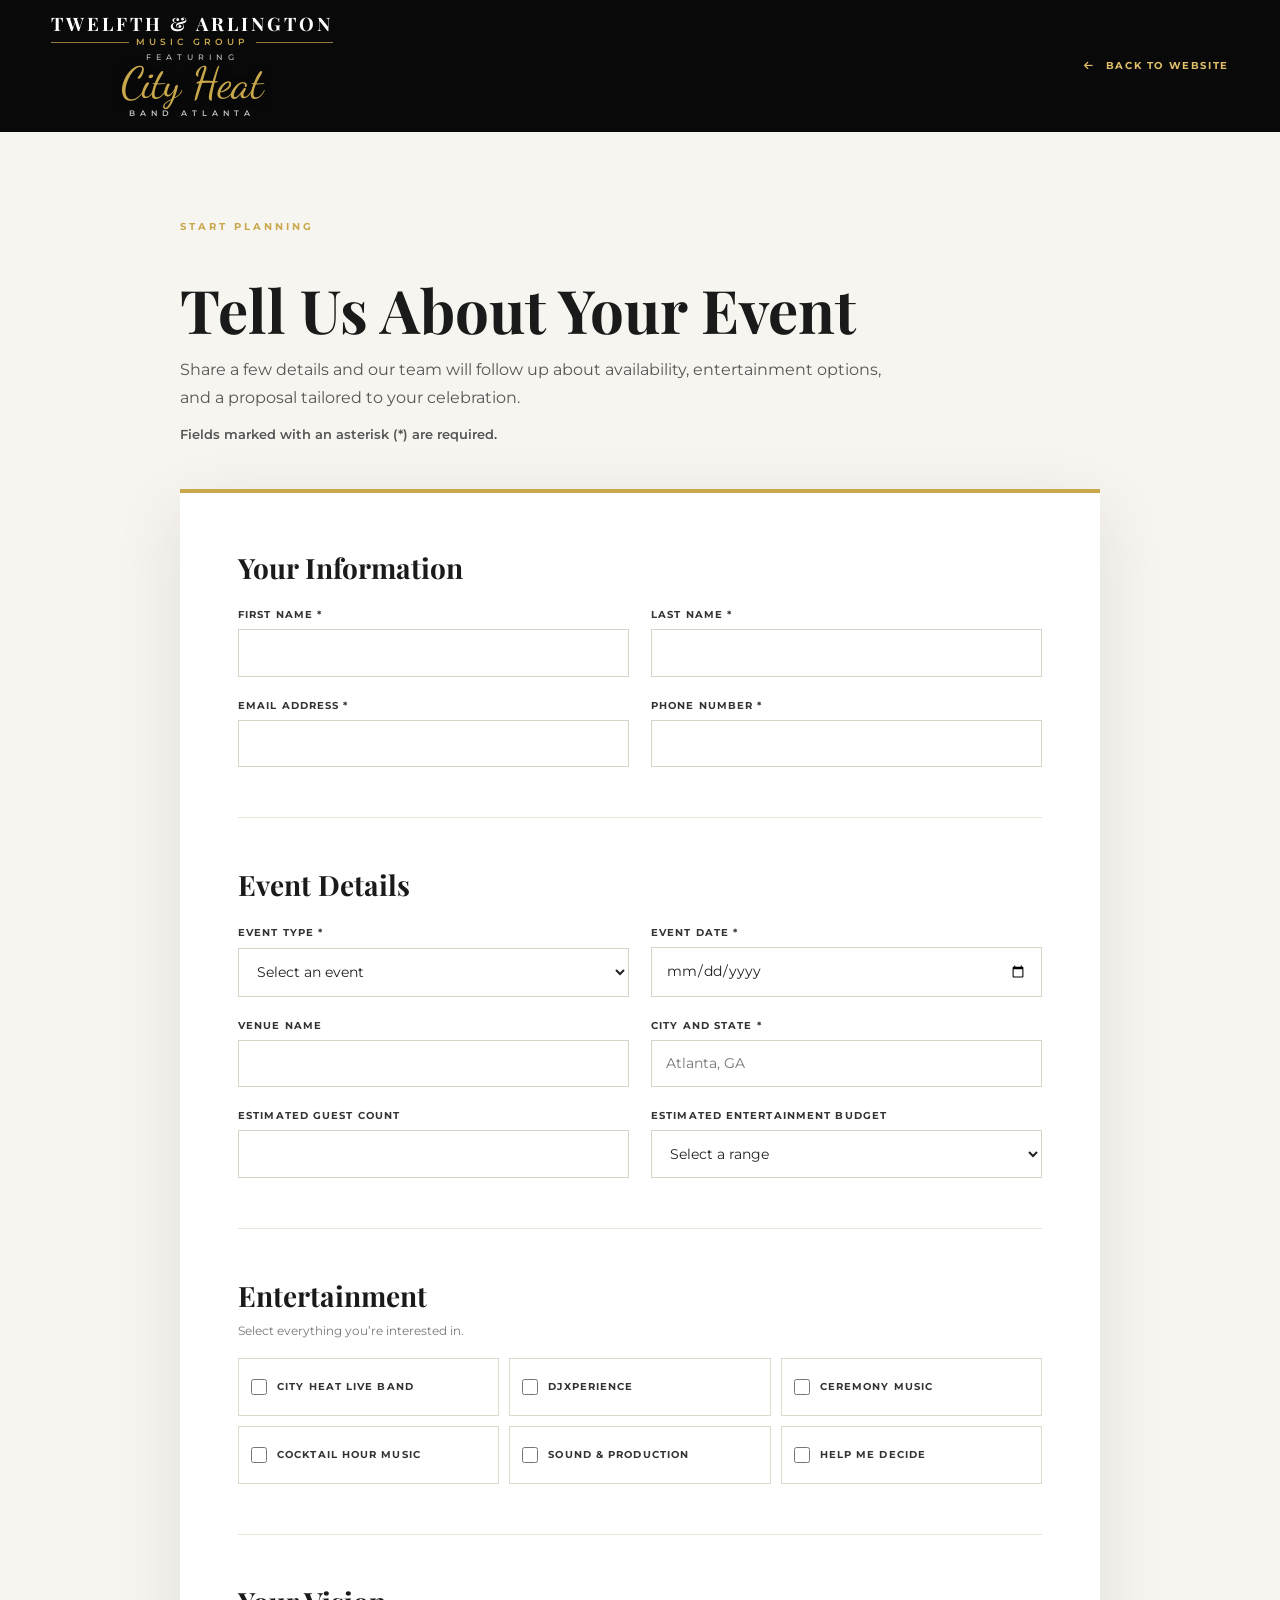
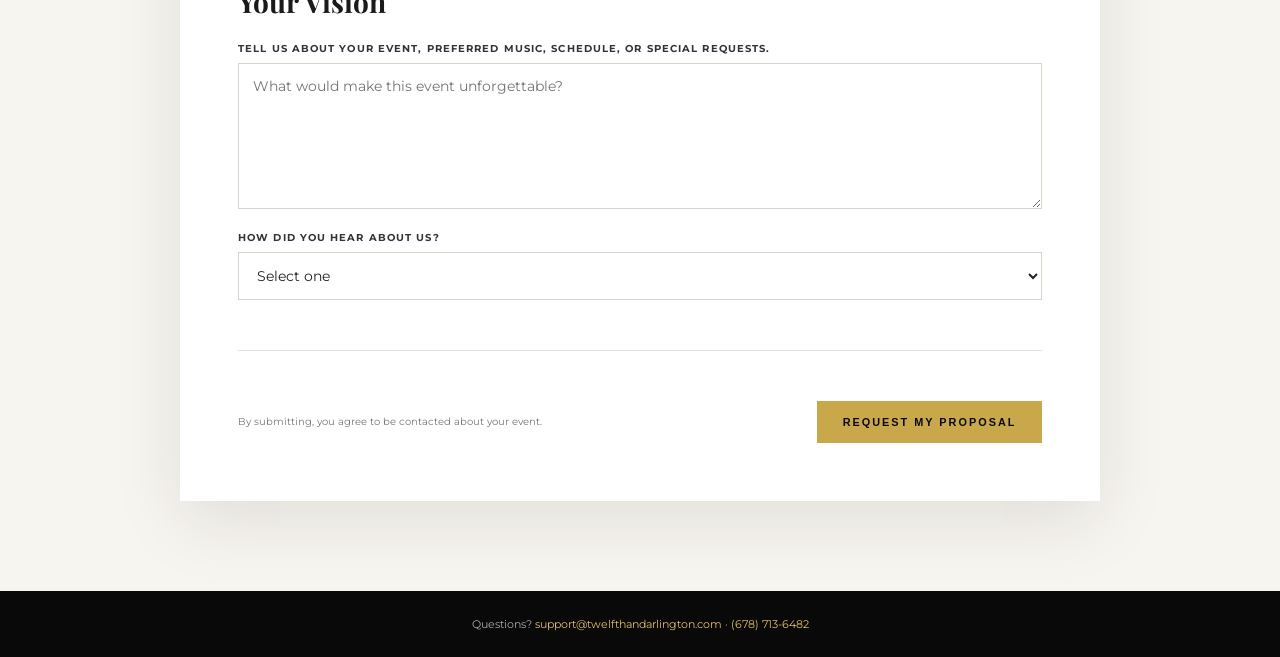
<file: plan-event.html>
<!DOCTYPE html>
<html lang="en">
<head>
  <meta charset="UTF-8" />
  <meta name="viewport" content="width=device-width, initial-scale=1.0" />
  <title>Plan Your Event | Twelfth &amp; Arlington Music Group</title>
  <link href="https://fonts.googleapis.com/css2?family=Playfair+Display:wght@400;700&family=Dancing+Script:wght@600&family=Montserrat:wght@300;400;500;600;700&display=swap" rel="stylesheet" />
  <link rel="stylesheet" href="https://cdnjs.cloudflare.com/ajax/libs/font-awesome/6.5.0/css/all.min.css" />
  <link rel="stylesheet" href="css/styles.css" />
</head>
<body class="form-page">
  <header id="header" class="form-header">
    <a class="logo-block form-logo" href="index.html" aria-label="Return to home">
      <div class="logo-name">TWELFTH <span class="amp">&amp;</span> ARLINGTON</div>
      <div class="logo-mg"><span class="dash"></span> MUSIC GROUP <span class="dash"></span></div>
      <div class="logo-featuring">Featuring</div>
      <div class="logo-script">City Heat</div>
      <div class="logo-sub">Band Atlanta</div>
    </a>
    <a href="index.html" class="form-back"><i class="fa fa-arrow-left"></i> Back to Website</a>
  </header>

  <main class="event-form-page">
    <section class="event-form-intro">
      <span class="section-label">Start Planning</span>
      <h1>Tell Us About Your Event</h1>
      <p>Share a few details and our team will follow up about availability, entertainment options, and a proposal tailored to your celebration.</p>
      <p class="required-fields-note">Fields marked with an asterisk (*) are required.</p>
    </section>

    <form id="event-inquiry-form" class="event-inquiry-form">
      <input class="form-honeypot" type="text" name="website" tabindex="-1" autocomplete="off" />
      <fieldset>
        <legend>Your Information</legend>
        <div class="form-fields two-columns">
          <label><span class="field-label">First Name *</span><input type="text" name="first_name" autocomplete="given-name" required /></label>
          <label><span class="field-label">Last Name *</span><input type="text" name="last_name" autocomplete="family-name" required /></label>
          <label><span class="field-label">Email Address *</span><input type="email" name="email" autocomplete="email" required /></label>
          <label><span class="field-label">Phone Number *</span><input type="tel" name="phone" autocomplete="tel" required /></label>
        </div>
      </fieldset>

      <fieldset>
        <legend>Event Details</legend>
        <div class="form-fields two-columns">
          <label><span class="field-label">Event Type *</span>
            <select name="event_type" required>
              <option value="">Select an event</option>
              <option>Wedding</option>
              <option>Corporate Event</option>
              <option>Private Party</option>
              <option>Gala or Fundraiser</option>
              <option>Festival or Public Event</option>
              <option>Other</option>
            </select>
          </label>
          <label><span class="field-label">Event Date *</span><input id="event-date" type="date" name="event_date" required /></label>
          <label>Venue Name<input type="text" name="venue" /></label>
          <label><span class="field-label">City and State *</span><input type="text" name="location" placeholder="Atlanta, GA" required /></label>
          <label>Estimated Guest Count<input type="number" name="guest_count" min="1" inputmode="numeric" /></label>
          <label>Estimated Entertainment Budget
            <select name="budget">
              <option value="">Select a range</option>
              <option>Under $5,000</option>
              <option>$5,000–$10,000</option>
              <option>$10,000–$20,000</option>
              <option>$20,000+</option>
              <option>Not sure yet</option>
            </select>
          </label>
        </div>
      </fieldset>

      <fieldset>
        <legend>Entertainment</legend>
        <p class="field-help">Select everything you’re interested in.</p>
        <div class="service-options">
          <label><input type="checkbox" name="services" value="City Heat live band" /> <span>City Heat Live Band</span></label>
          <label><input type="checkbox" name="services" value="DJ Xperience" /> <span>DJXperience</span></label>
          <label><input type="checkbox" name="services" value="Ceremony music" /> <span>Ceremony Music</span></label>
          <label><input type="checkbox" name="services" value="Cocktail hour music" /> <span>Cocktail Hour Music</span></label>
          <label><input type="checkbox" name="services" value="Sound and production" /> <span>Sound &amp; Production</span></label>
          <label><input type="checkbox" name="services" value="Not sure" /> <span>Help Me Decide</span></label>
        </div>
      </fieldset>

      <fieldset>
        <legend>Your Vision</legend>
        <div class="form-fields">
          <label>Tell us about your event, preferred music, schedule, or special requests.
            <textarea name="event_vision" rows="6" placeholder="What would make this event unforgettable?"></textarea>
          </label>
          <label>How did you hear about us?
            <select name="referral_source">
              <option value="">Select one</option>
              <option>Google</option>
              <option>Instagram</option>
              <option>Facebook</option>
              <option>Venue or Event Planner</option>
              <option>Friend or Previous Client</option>
              <option>Saw City Heat Perform</option>
              <option>Other</option>
            </select>
          </label>
        </div>
      </fieldset>

      <div class="form-submit-row">
        <p id="form-status" aria-live="polite">By submitting, you agree to be contacted about your event.</p>
        <button class="btn-gold" type="submit">Request My Proposal</button>
      </div>
    </form>
  </main>

  <footer class="form-footer">
    <p>Questions? <a href="mailto:support@twelfthandarlington.com">support@twelfthandarlington.com</a> · <a href="tel:+16787136482">(678) 713-6482</a></p>
  </footer>
  <script src="js/plan-event.js"></script>
</body>
</html>
</file>
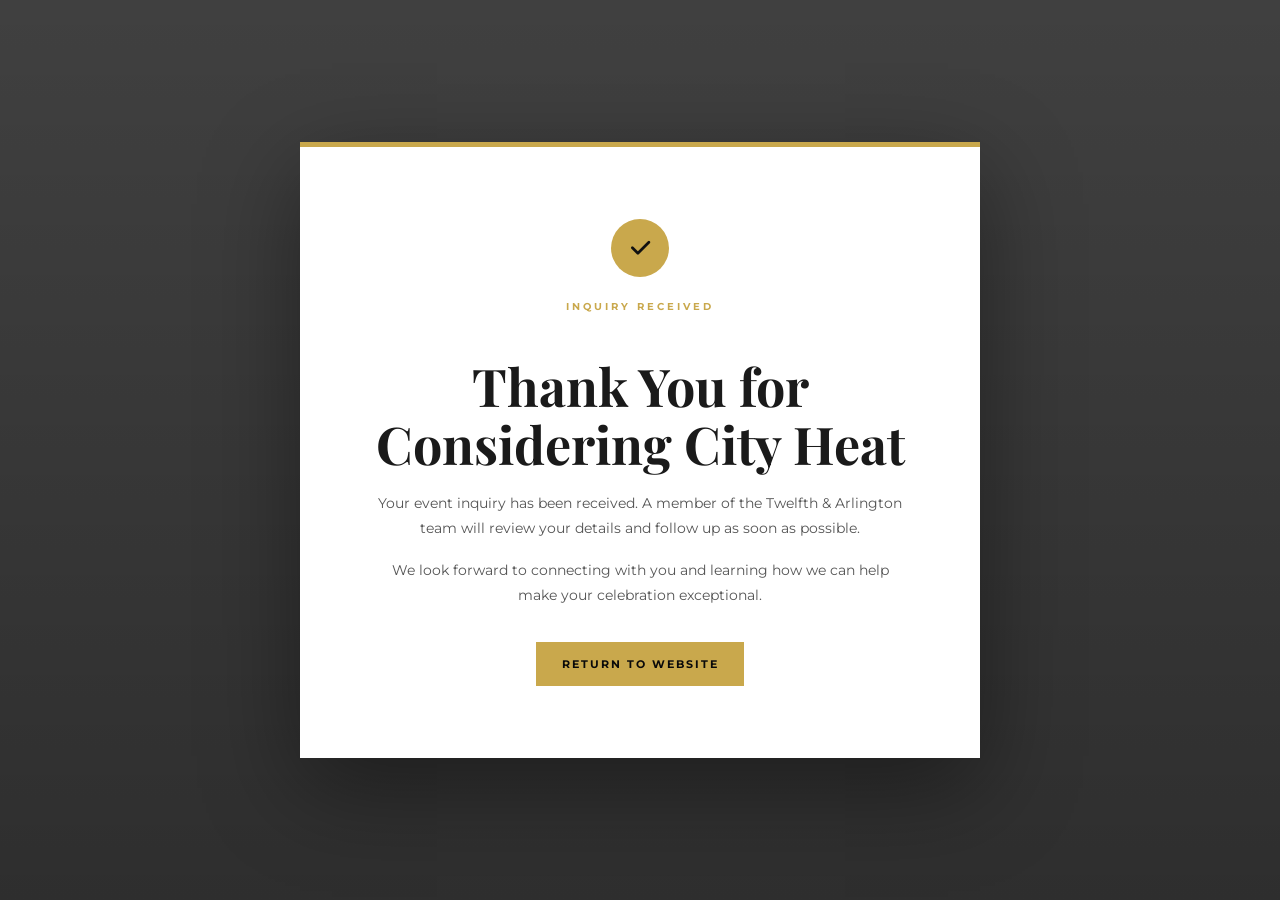
<file: thank-you.html>
<!DOCTYPE html>
<html lang="en">
<head>
  <meta charset="UTF-8" />
  <meta name="viewport" content="width=device-width, initial-scale=1.0" />
  <title>Thank You | Twelfth &amp; Arlington Music Group</title>
  <link href="https://fonts.googleapis.com/css2?family=Playfair+Display:wght@400;700&family=Dancing+Script:wght@600&family=Montserrat:wght@300;400;500;600;700&display=swap" rel="stylesheet" />
  <link rel="stylesheet" href="https://cdnjs.cloudflare.com/ajax/libs/font-awesome/6.5.0/css/all.min.css" />
  <link rel="stylesheet" href="css/styles.css" />
</head>
<body class="form-page thank-you-page">
  <main class="thank-you-card">
    <div class="thank-you-mark"><i class="fa fa-check"></i></div>
    <span class="section-label">Inquiry Received</span>
    <h1>Thank You for Considering City Heat</h1>
    <p>Your event inquiry has been received. A member of the Twelfth &amp; Arlington team will review your details and follow up as soon as possible.</p>
    <p>We look forward to connecting with you and learning how we can help make your celebration exceptional.</p>
    <a href="index.html" class="btn-gold">Return to Website</a>
  </main>
</body>
</html>
</file>
<file: css/styles.css>
/* ═══════════════════════════════════════════
       RESET & BASE
    ════════════════════════════════════════════ */
    *, *::before, *::after { box-sizing: border-box; margin: 0; padding: 0; }

    :root {
      --gold: #C9A84C;
      --gold-light: #E2C06A;
      --gold-dark: #A8873A;
      --black: #0a0a0a;
      --white: #ffffff;
      --text-dark: #1a1a1a;
      --text-mid: #444;

      /* Fluid section padding: shrinks on smaller screens */
      --section-x: clamp(24px, 5vw, 80px);
      --section-y: clamp(48px, 7vw, 88px);
    }

    html {
      scroll-behavior: smooth;
      -webkit-text-size-adjust: 100%;
      width: 100%;
      max-width: 100%;
      overflow-x: hidden;
      overflow-x: clip;
      overscroll-behavior-x: none;
    }

    body {
      position: relative;
      font-family: 'Montserrat', sans-serif;
      color: var(--text-dark);
      background: var(--white);
      overflow-x: hidden;
      width: 100%;
      max-width: 100%;
      overscroll-behavior-x: none;
      touch-action: pan-y pinch-zoom;
    }

    header, main, section, footer {
      max-width: 100vw;
    }

    img, video { max-width: 100%; height: auto; display: block; }

    /* Whimsical full-page gold musical notes */
    .gold-music-notes {
      position: absolute;
      top: 100svh;
      left: 0;
      z-index: 76;
      width: 100%;
      height: calc(100% - 100svh);
      pointer-events: none;
    }
    .gold-music-notes span {
      position: absolute;
      top: var(--note-top);
      left: var(--note-left);
      color: var(--gold-light);
      font-family: 'Playfair Display', serif;
      font-size: clamp(24px, 3vw, 46px);
      line-height: 1;
      text-shadow:
        0 0 5px rgba(255,241,170,0.95),
        0 0 13px rgba(201,168,76,0.72);
      animation: music-note-shimmer 3.8s ease-in-out infinite alternate;
    }
    .gold-music-notes span:nth-child(even) {
      animation-delay: -1.9s;
    }
    @keyframes music-note-shimmer {
      from { opacity: 0.55; transform: rotate(-7deg) scale(0.94); }
      to { opacity: 1; transform: rotate(7deg) scale(1.08); }
    }

    /* ═══════════════════════════════════════════
       FLUID CONTAINER
    ════════════════════════════════════════════ */
    .container {
      width: 100%;
      max-width: 1280px;
      margin-left: auto;
      margin-right: auto;
      padding-left: var(--section-x);
      padding-right: var(--section-x);
    }

    /* ═══════════════════════════════════════════
       HEADER
    ════════════════════════════════════════════ */
    #header {
      position: absolute;
      top: 0; left: 0; right: 0;
      z-index: 100;
      display: flex;
      align-items: center;
      justify-content: space-between;
      gap: 16px;
      padding: clamp(14px, 2vw, 22px) clamp(20px, 4vw, 56px);
      background: linear-gradient(to bottom, rgba(0,0,0,0.75) 0%, transparent 100%);
      transition: background 0.3s, padding 0.3s;
    }
    #header.scrolled {
      position: fixed;
      background: rgba(0,0,0,0.94);
    }

    /* ── LOGO BLOCK ─────────────────────────── */
    .logo-block {
      display: flex;
      flex-direction: column;
      align-items: center;
      flex-shrink: 0;
      line-height: 1;
      text-align: center;
    }

    /* Row 1: TWELFTH & ARLINGTON */
    .logo-name {
      font-family: 'Playfair Display', serif;
      font-weight: 700;
      font-size: clamp(13px, 1.45vw, 21px);
      letter-spacing: 3px;
      color: var(--white);
      white-space: nowrap;
      text-transform: uppercase;
      line-height: 1.1;
    }
    .logo-name .amp { color: var(--white); }

    /* Row 2: — MUSIC GROUP — */
    .logo-mg {
      font-family: 'Montserrat', sans-serif;
      font-weight: 600;
      font-size: clamp(7px, 0.68vw, 10px);
      letter-spacing: 4px;
      color: var(--gold);
      white-space: nowrap;
      display: flex;
      align-items: center;
      gap: 7px;
      width: 100%;
      justify-content: center;
      margin: 4px 0 3px;
    }
    .logo-mg .dash { flex: 1; height: 1px; background: var(--gold); opacity: 0.7; min-width: 14px; }

    /* Row 3: FEATURING */
    .logo-featuring {
      font-family: 'Montserrat', sans-serif;
      font-weight: 500;
      font-size: clamp(7px, 0.62vw, 9px);
      letter-spacing: 5px;
      color: rgba(255,255,255,0.75);
      text-transform: uppercase;
      margin-top: 4px;
    }

    /* Row 4: City Heat script */
    .logo-script {
      font-family: 'Dancing Script', cursive;
      font-size: clamp(30px, 3.4vw, 50px);
      color: var(--gold);
      line-height: 1;
      margin-top: 0px;
      /* Slight text-shadow for depth like the reference */
      text-shadow: 0 1px 8px rgba(0,0,0,0.45);
    }

    /* Row 5: BAND ATLANTA */
    .logo-sub {
      font-family: 'Montserrat', sans-serif;
      font-weight: 600;
      font-size: clamp(7px, 0.62vw, 9px);
      letter-spacing: 5px;
      color: rgba(255,255,255,0.75);
      text-transform: uppercase;
      margin-top: 4px;
    }

    /* Desktop Nav */
    nav#main-nav {
      display: flex;
      align-items: center;
      gap: clamp(20px, 3vw, 40px);
      flex: 1;
      justify-content: center;
    }
    nav#main-nav a {
      font-weight: 600;
      font-size: clamp(9px, 0.8vw, 11px);
      letter-spacing: 2px;
      text-transform: uppercase;
      color: var(--white);
      text-decoration: none;
      transition: color 0.2s;
      white-space: nowrap;
    }
    nav#main-nav a:hover { color: var(--gold); }
    nav#main-nav a.active {
      color: var(--white);
    }

    .header-right { display: flex; align-items: center; gap: 14px; flex-shrink: 0; }

    .btn-availability {
      font-weight: 700;
      font-size: clamp(8px, 0.75vw, 11px);
      letter-spacing: 2px;
      text-transform: uppercase;
      color: var(--gold);
      border: 1.5px solid var(--gold);
      background: transparent;
      padding: clamp(8px, 1vw, 11px) clamp(14px, 1.5vw, 22px);
      cursor: pointer;
      transition: background 0.2s, color 0.2s;
      white-space: nowrap;
      text-decoration: none;
    }
    .btn-availability:hover { background: var(--gold); color: var(--black); }

    /* Hamburger */
    .hamburger {
      display: none;
      flex-direction: column;
      gap: 5px;
      cursor: pointer;
      padding: 4px;
    }
    .hamburger span { width: 24px; height: 2px; background: var(--white); display: block; transition: 0.3s; }

    /* Mobile nav overlay */
    nav#main-nav.open {
      display: flex !important;
      flex-direction: column;
      position: fixed;
      inset: 0;
      background: rgba(0,0,0,0.97);
      justify-content: center;
      align-items: center;
      gap: 32px;
      z-index: 300;
    }
    nav#main-nav.open a {
      font-size: 18px;
      letter-spacing: 3px;
    }
    .close-menu {
      display: none;
      position: absolute; top: 24px; right: 24px;
      color: var(--white); font-size: 28px; cursor: pointer;
      background: none; border: none;
    }
    nav#main-nav.open .close-menu { display: block; }

    /* ═══════════════════════════════════════════
       HERO
    ════════════════════════════════════════════ */
    #hero {
      position: relative;
      width: 100%;
      min-height: 100svh;
      display: flex;
      align-items: center;
      overflow: hidden;
      background: #050505;
    }
    #hero::before {
      content: '';
      position: absolute; inset: 0;
      z-index: 1;
      background: linear-gradient(to bottom, rgba(0,0,0,0.20) 0%, rgba(0,0,0,0.35) 100%);
    }

    .hero-video {
      position: absolute;
      inset: 0;
      z-index: 0;
      width: 100%;
      height: 100%;
      max-width: none;
      object-fit: cover;
      object-position: center;
      pointer-events: none;
    }

    .hero-sound-toggle {
      position: absolute;
      right: var(--section-x);
      bottom: clamp(20px, 3vw, 38px);
      z-index: 3;
      display: inline-flex;
      align-items: center;
      gap: 9px;
      padding: 10px 14px;
      border: 1px solid rgba(255,255,255,.72);
      background: rgba(0,0,0,.58);
      color: #fff;
      font: 600 10px/1 'Montserrat', sans-serif;
      letter-spacing: 1.4px;
      text-transform: uppercase;
      cursor: pointer;
    }
    .hero-sound-toggle:hover,
    .hero-sound-toggle:focus-visible {
      border-color: var(--gold-light);
      background: rgba(0,0,0,.8);
    }

    .hero-inner {
      position: relative;
      z-index: 2;
      width: 100%;
      display: flex;
      align-items: center;
      gap: clamp(24px, 4vw, 60px);
      padding: clamp(100px, 14vw, 180px) var(--section-x) clamp(60px, 8vw, 100px);
    }

    .hero-content {
      flex: 0 0 auto;
      width: 100%;
      max-width: clamp(280px, 44%, 520px);
    }

    .hero-headline {
      font-family: 'Playfair Display', serif;
      font-size: clamp(30px, 4.5vw, 64px);
      font-weight: 700;
      color: var(--white);
      line-height: 1.1;
      margin-bottom: clamp(14px, 2vw, 22px);
    }
    .hero-headline-nowrap { white-space: nowrap; }

    .hero-sub {
      font-size: clamp(12px, 1.1vw, 15px);
      font-weight: 400;
      color: rgba(255,255,255,0.87);
      margin-bottom: clamp(12px, 1.5vw, 18px);
      line-height: 1.65;
    }

    .hero-para {
      font-size: clamp(11px, 0.95vw, 14px);
      font-weight: 300;
      color: rgba(255,255,255,0.7);
      line-height: 1.75;
      margin-bottom: clamp(28px, 3.5vw, 44px);
    }

    .hero-buttons {
      display: flex;
      gap: clamp(10px, 1.5vw, 18px);
      flex-wrap: wrap;
    }

    /* Hero-to-content collision divider */
    .hero-breaker {
      position: relative;
      z-index: 10;
      width: 100%;
      height: 2px;
      background: var(--black);
      overflow: visible;
      pointer-events: none;
    }
    .breaker-line {
      position: absolute;
      top: 0;
      width: 50%;
      height: 2px;
      background: linear-gradient(90deg, transparent, var(--gold-light), #fff5bd);
      filter:
        drop-shadow(0 0 4px var(--gold))
        drop-shadow(0 0 9px var(--gold-light));
      opacity: 1;
      transform: scaleX(1);
    }
    .breaker-line-left {
      right: 50%;
      transform-origin: left center;
    }
    .breaker-line-right {
      left: 50%;
      transform-origin: right center;
      background: linear-gradient(90deg, #fff5bd, var(--gold-light), transparent);
    }

    /* Shared buttons */
    .btn-gold {
      font-weight: 700;
      font-size: clamp(9px, 0.85vw, 12px);
      letter-spacing: 2px;
      text-transform: uppercase;
      background: var(--gold);
      color: var(--black);
      border: none;
      padding: clamp(11px, 1.2vw, 15px) clamp(20px, 2vw, 30px);
      cursor: pointer;
      transition: background 0.2s;
      text-decoration: none;
      display: inline-block;
      white-space: nowrap;
    }
    .btn-gold:hover { background: var(--gold-light); }

    .btn-outline-white {
      font-weight: 600;
      font-size: clamp(9px, 0.85vw, 12px);
      letter-spacing: 2px;
      text-transform: uppercase;
      background: transparent;
      color: var(--white);
      border: 1.5px solid rgba(255,255,255,0.6);
      padding: clamp(11px, 1.2vw, 15px) clamp(20px, 2vw, 30px);
      cursor: pointer;
      display: inline-flex;
      align-items: center;
      gap: 10px;
      transition: border-color 0.2s, color 0.2s;
      text-decoration: none;
      white-space: nowrap;
    }
    .btn-outline-white:hover { border-color: var(--white); }
    .btn-outline-white i { font-size: clamp(14px, 1.2vw, 18px); }

    /* ═══════════════════════════════════════════
       SECTION LABEL
    ════════════════════════════════════════════ */
    .section-label {
      font-weight: 700;
      font-size: clamp(9px, 0.75vw, 11px);
      letter-spacing: 3px;
      text-transform: uppercase;
      color: var(--gold);
      margin-bottom: clamp(28px, 3.5vw, 48px);
      display: block;
    }

    /* ═══════════════════════════════════════════
       WHY CITY HEAT
    ════════════════════════════════════════════ */
    #why {
      position: relative;
      overflow: hidden;
      background: var(--white);
      padding: var(--section-y) var(--section-x);
      text-align: center;
    }
    #why::after,
    #testimonials::after {
      content: '';
      position: absolute;
      z-index: 0;
      right: -9%;
      bottom: -24%;
      width: clamp(280px, 35vw, 560px);
      aspect-ratio: 1;
      border-radius: 50%;
      background: radial-gradient(circle, rgba(201,168,76,.16), rgba(172,137,221,.07) 42%, transparent 70%);
      pointer-events: none;
    }

    .why-cols {
      display: grid;
      grid-template-columns: repeat(3, 1fr);
      gap: 0;
      max-width: 1000px;
      margin: 0 auto;
      position: relative;
      z-index: 2;
    }

    .why-col {
      padding: clamp(16px, 2.5vw, 28px) clamp(24px, 3.5vw, 48px);
      position: relative;
    }

    .why-col + .why-col::before {
      content: '';
      position: absolute;
      left: 0; top: 10%; height: 80%;
      width: 1px;
      background: #ddd;
    }

    .why-icon {
      font-size: clamp(26px, 2.5vw, 36px);
      color: var(--gold);
      margin-bottom: clamp(12px, 1.5vw, 18px);
    }

    .why-title {
      font-family: 'Playfair Display', serif;
      font-size: clamp(14px, 1.3vw, 18px);
      font-weight: 700;
      color: var(--text-dark);
      margin-bottom: clamp(8px, 1vw, 12px);
    }

    .why-text {
      font-size: clamp(11px, 0.9vw, 13px);
      color: var(--text-mid);
      line-height: 1.7;
    }

    /* ═══════════════════════════════════════════
       MEDIA / VIDEO
    ════════════════════════════════════════════ */
    #media-section {
      background: var(--white);
      padding: var(--section-y) var(--section-x);
      border-top: 1px solid #eee;
    }

    .media-grid {
      display: block;
      max-width: 1200px;
      margin: 0 auto;
    }

    .video-thumb {
      position: relative;
      border-radius: 2px;
      overflow: hidden;
      cursor: pointer;
      width: 100%;
      aspect-ratio: 16 / 10;
    }

    .video-thumb img,
    .video-thumb video {
      width: 100%;
      height: 100%;
      object-fit: cover;
      display: block;
      transition: transform 0.4s;
    }
    .video-thumb:hover img,
    .video-thumb:hover video { transform: scale(1.03); }

    .video-overlay {
      position: absolute; inset: 0;
      background: rgba(0,0,0,0.45);
      display: flex;
      align-items: center;
      justify-content: center;
      transition: background 0.2s;
    }
    .video-thumb:hover .video-overlay { background: rgba(0,0,0,0.55); }

    .play-btn {
      width: clamp(48px, 5vw, 68px);
      height: clamp(48px, 5vw, 68px);
      border-radius: 50%;
      border: 2px solid var(--white);
      display: flex; align-items: center; justify-content: center;
      color: var(--white);
      font-size: clamp(18px, 1.8vw, 24px);
      transition: background 0.2s, transform 0.2s;
    }
    .video-thumb:hover .play-btn { background: rgba(201,168,76,0.35); transform: scale(1.08); }

    .media-right {
      display: flex;
      flex-direction: column;
      gap: clamp(14px, 2vw, 20px);
    }

    .gallery-filters {
      display: flex;
      gap: 8px;
      flex-wrap: wrap;
    }
    .gallery-filter {
      border: 1px solid #d8d0bc;
      background: transparent;
      color: var(--text-dark);
      padding: 9px 16px;
      font: 700 10px/1 'Montserrat', sans-serif;
      letter-spacing: 1.5px;
      text-transform: uppercase;
      cursor: pointer;
      transition: color .2s, background .2s, border-color .2s;
    }
    .gallery-filter:hover,
    .gallery-filter.is-active {
      color: #0a0a0a;
      border-color: var(--gold);
      background: var(--gold);
    }

    .media-cta-row {
      display: flex;
      align-items: center;
      gap: clamp(16px, 2.5vw, 32px);
      flex-wrap: wrap;
    }

    .media-cta-text {
      font-family: 'Playfair Display', serif;
      font-size: clamp(18px, 2vw, 28px);
      font-weight: 700;
      color: var(--text-dark);
      line-height: 1.3;
      flex: 1;
      min-width: 160px;
    }

    .btn-gold-sm {
      font-weight: 700;
      font-size: clamp(8px, 0.75vw, 11px);
      letter-spacing: 2px;
      text-transform: uppercase;
      background: var(--gold);
      color: var(--black);
      border: none;
      padding: clamp(9px, 1vw, 13px) clamp(14px, 1.5vw, 22px);
      cursor: pointer;
      transition: background 0.2s;
      white-space: nowrap;
      text-decoration: none;
      display: inline-block;
      flex-shrink: 0;
    }
    .btn-gold-sm:hover { background: var(--gold-light); }

    .photo-grid {
      display: grid;
      grid-template-columns: repeat(3, 1fr);
      gap: clamp(4px, .5vw, 8px);
    }

    .gallery-item {
      position: relative;
      width: 100%;
      aspect-ratio: 4 / 3;
      appearance: none;
      padding: 0;
      border: 0;
      overflow: hidden;
      background: #0a0a0a;
      cursor: pointer;
      transition: opacity .2s;
    }
    .gallery-item.is-filtered-out { display: none; }
    .gallery-item img,
    .gallery-item video {
      width: 100%;
      height: 100%;
      object-fit: cover;
      display: block;
      transition: opacity 0.2s, transform 0.3s;
    }
    .gallery-item:hover img,
    .gallery-item:hover video { opacity: 1; transform: none; }
    .gallery-item.is-video::before {
      content: "";
      position: absolute;
      top: 50%;
      left: 50%;
      z-index: 2;
      width: clamp(38px, 4vw, 54px);
      height: clamp(38px, 4vw, 54px);
      border: 2px solid rgba(255,255,255,.95);
      border-radius: 50%;
      background: rgba(0,0,0,.48);
      box-shadow: 0 4px 18px rgba(0,0,0,.4);
      transform: translate(-50%, -50%);
      transition: background .2s, border-color .2s, transform .2s;
      pointer-events: none;
    }
    .gallery-item.is-video::after {
      content: "";
      position: absolute;
      top: 50%;
      left: calc(50% + 2px);
      z-index: 3;
      width: 0;
      height: 0;
      border-top: 8px solid transparent;
      border-bottom: 8px solid transparent;
      border-left: 13px solid #fff;
      transform: translate(-42%, -50%);
      pointer-events: none;
    }
    .gallery-item.is-video:hover::before,
    .gallery-item.is-video:focus-visible::before {
      border-color: var(--gold-light);
      background: rgba(0,0,0,.7);
      transform: translate(-50%, -50%) scale(1.08);
    }

    .gallery-modal {
      position: fixed;
      inset: 0;
      z-index: 1000;
      display: none;
      align-items: center;
      justify-content: center;
      padding: clamp(20px, 5vw, 64px);
      background: rgba(0,0,0,.94);
    }
    .gallery-modal.is-open { display: flex; }
    .gallery-modal-content {
      display: grid;
      place-items: center;
      width: 100%;
      height: 100%;
    }
    .gallery-modal-content img,
    .gallery-modal-content video {
      width: auto;
      height: auto;
      max-width: 100%;
      max-height: 88vh;
      object-fit: contain;
      box-shadow: 0 20px 70px rgba(0,0,0,.7);
    }
    .gallery-modal-close {
      position: absolute;
      top: 14px;
      right: 22px;
      z-index: 2;
      border: 0;
      background: none;
      color: #fff;
      font-size: 42px;
      line-height: 1;
      cursor: pointer;
    }
    .gallery-modal-arrow {
      position: absolute;
      top: 50%;
      z-index: 2;
      display: grid;
      place-items: center;
      width: 48px;
      height: 48px;
      border: 1px solid rgba(255,255,255,.55);
      border-radius: 50%;
      background: rgba(0,0,0,.35);
      color: #fff;
      font-size: 34px;
      cursor: pointer;
      transform: translateY(-50%);
    }
    .gallery-modal-prev { left: 18px; }
    .gallery-modal-next { right: 18px; }

    .gallery-link {
      font-weight: 700;
      font-size: clamp(9px, 0.8vw, 11px);
      letter-spacing: 1.5px;
      color: var(--gold);
      text-decoration: none;
      text-transform: uppercase;
      display: inline-block;
      transition: color 0.2s;
    }
    .gallery-link:hover { color: var(--gold-dark); }

    /* ═══════════════════════════════════════════
       DJ XPERIENCE
    ════════════════════════════════════════════ */
    #djxperience {
      position: relative;
      min-height: clamp(470px, 58vw, 760px);
      display: grid;
      place-items: center;
      overflow: hidden;
      padding: clamp(52px, 7vw, 92px) var(--section-x);
      background:
        radial-gradient(circle at 50% 38%, rgba(225, 37, 151, 0.22), transparent 33%),
        linear-gradient(145deg, #070714 0%, #111027 52%, #05050c 100%);
    }
    .dj-grid {
      position: absolute;
      inset: 55% -10% -35%;
      opacity: .25;
      background-image:
        linear-gradient(rgba(38, 228, 238, .42) 1px, transparent 1px),
        linear-gradient(90deg, rgba(38, 228, 238, .42) 1px, transparent 1px);
      background-size: 52px 30px;
      transform: perspective(360px) rotateX(57deg) scale(1.35);
      transform-origin: top;
    }
    .dj-stage {
      position: relative;
      width: min(980px, 100%);
      aspect-ratio: 16 / 9;
      isolation: isolate;
    }
    .dj-video-frame {
      position: absolute;
      inset: 0;
      /* Matches the four black guide lines in the supplied reference. */
      clip-path: polygon(19% 5%, 100% 33%, 98% 61%, 19% 100%);
      overflow: hidden;
    }
    .dj-video-frame {
      background: #090916;
      filter: saturate(1.18) contrast(1.07);
    }
    .dj-video-frame video {
      width: 100%;
      height: 100%;
      max-width: none;
      object-fit: cover;
      cursor: pointer;
    }
    .dj-video-wash {
      position: absolute;
      inset: 0;
      pointer-events: none;
      background:
        repeating-linear-gradient(0deg, rgba(255,255,255,.035) 0 1px, transparent 1px 4px),
        linear-gradient(125deg, rgba(41, 228, 238, .14), transparent 40%, rgba(225, 37, 151, .17));
      mix-blend-mode: screen;
    }
    .dj-title-shape {
      position: absolute;
      z-index: 3;
      left: 0;
      top: 69%;
      min-width: min(62%, 600px);
      padding: clamp(17px, 2.7vw, 33px) clamp(28px, 5vw, 76px) clamp(19px, 3vw, 38px) clamp(25px, 4vw, 54px);
      color: #fff;
      background: linear-gradient(100deg, rgba(5,5,16,.96), rgba(29,11,45,.93));
      clip-path: polygon(0 10%, 93% 0, 100% 80%, 7% 100%);
      transform: rotate(-3deg);
      box-shadow: inset 0 -2px rgba(40, 228, 238, .7);
    }
    .dj-kicker {
      display: block;
      margin: 0 0 4px 4px;
      font-size: clamp(8px, .9vw, 12px);
      font-weight: 700;
      letter-spacing: .32em;
      text-transform: uppercase;
      color: #28e4ee;
    }
    .dj-title-shape h2 {
      font-family: 'Montserrat', sans-serif;
      font-size: clamp(34px, 7vw, 84px);
      font-weight: 700;
      font-style: italic;
      letter-spacing: -.07em;
      line-height: .95;
      text-transform: uppercase;
      text-shadow: 4px 4px 0 rgba(225, 37, 151, .7);
    }
    .dj-title-shape h2 span { color: #e12597; }

    .dj-sound-toggle {
      position: absolute;
      top: clamp(14px, 2vw, 26px);
      right: clamp(14px, 2vw, 26px);
      z-index: 5;
      display: inline-flex;
      align-items: center;
      gap: 9px;
      padding: 10px 14px;
      border: 1px solid rgba(255,255,255,.72);
      background: rgba(5,5,16,.68);
      color: #fff;
      font: 600 10px/1 'Montserrat', sans-serif;
      letter-spacing: 1.4px;
      text-transform: uppercase;
      cursor: pointer;
    }
    .dj-sound-toggle:hover,
    .dj-sound-toggle:focus-visible {
      border-color: #28e4ee;
      background: rgba(5,5,16,.9);
    }
    .dj-star {
      position: absolute;
      z-index: 4;
      color: #ffe26c;
      text-shadow: 0 0 14px rgba(255, 226, 108, .8);
    }
    .dj-star-one { top: 7%; right: 2%; font-size: clamp(24px, 4vw, 50px); }
    .dj-star-two { right: 8%; bottom: 6%; font-size: clamp(16px, 2vw, 28px); }

    /* ═══════════════════════════════════════════
       VIDEO SHOWCASE
    ════════════════════════════════════════════ */
    #video-showcase {
      padding: clamp(56px, 7vw, 92px) var(--section-x);
      text-align: center;
      background: #f7f4ee;
    }
    .video-showcase-inner {
      width: 100%;
      max-width: 1180px;
      margin-inline: auto;
      text-align: center;
    }
    #video-showcase .section-label {
      display: block;
      width: 100%;
      text-align: center;
    }
    #video-showcase h2 {
      margin: 8px 0 clamp(26px, 3vw, 42px);
      width: 100%;
      text-align: center;
      font-family: 'Playfair Display', serif;
      font-size: clamp(30px, 4.5vw, 58px);
      color: var(--text-dark);
    }
    .video-showcase-grid {
      width: 100%;
      margin-inline: auto;
      display: grid;
      grid-template-columns: repeat(2, minmax(0, 1fr));
      justify-content: center;
      align-items: center;
      gap: clamp(16px, 2.4vw, 30px);
    }
    .youtube-video {
      position: relative;
      width: 100%;
      margin-inline: auto;
      overflow: hidden;
      aspect-ratio: 16 / 9;
      background: #080808;
      border: 5px solid #fff;
      box-shadow: 0 14px 34px rgba(17, 17, 17, .16);
    }
    .youtube-video iframe {
      position: absolute;
      inset: 0;
      width: 100%;
      height: 100%;
      border: 0;
    }

    /* ═══════════════════════════════════════════
       TESTIMONIALS
    ════════════════════════════════════════════ */
    #testimonials {
      position: relative;
      overflow: hidden;
      background: var(--white);
      padding: var(--section-y) var(--section-x);
      border-top: 1px solid #eee;
    }
    #testimonials::after {
      right: -5%;
      bottom: -8%;
      background: radial-gradient(circle, rgba(194,182,231,.22), rgba(201,168,76,.09) 43%, transparent 71%);
    }

    .testi-inner {
      max-width: 1100px;
      margin: 0 auto;
      position: relative;
      z-index: 2;
    }

    .testi-cards {
      display: grid;
      grid-template-columns: repeat(3, 1fr);
      gap: clamp(14px, 2vw, 24px);
    }

    .testi-card {
      text-align: center;
      padding: clamp(22px, 2.5vw, 36px) clamp(16px, 2vw, 28px);
      border: 1px solid #eee;
    }

    .stars {
      color: var(--gold);
      font-size: clamp(13px, 1.2vw, 17px);
      margin-bottom: clamp(12px, 1.5vw, 18px);
      letter-spacing: 2px;
    }

    .testi-quote {
      font-family: 'Playfair Display', serif;
      font-size: clamp(12px, 1vw, 15px);
      font-style: italic;
      color: var(--text-dark);
      line-height: 1.75;
      margin-bottom: clamp(14px, 1.8vw, 22px);
    }

    .testi-source {
      font-weight: 700;
      font-size: clamp(8px, 0.7vw, 10px);
      letter-spacing: 3px;
      text-transform: uppercase;
      color: var(--text-mid);
    }

    .carousel-arrow {
      display: none; /* shown via JS on mobile */
      position: absolute;
      top: 50%;
      transform: translateY(-50%);
      background: none;
      border: 1px solid #ccc;
      width: 36px; height: 36px;
      align-items: center;
      justify-content: center;
      cursor: pointer;
      font-size: 18px;
      color: var(--text-mid);
      transition: border-color 0.2s, color 0.2s;
      z-index: 5;
    }
    .carousel-arrow:hover { border-color: var(--gold); color: var(--gold); }
    .carousel-arrow.left { left: -48px; }
    .carousel-arrow.right { right: -48px; }

    /* ═══════════════════════════════════════════
       CTA BANNER
    ════════════════════════════════════════════ */
    #cta-banner {
      position: relative;
      overflow: hidden;
      padding: clamp(72px, 10vw, 120px) var(--section-x);
      text-align: center;
      background: url('https://images.unsplash.com/photo-1516450360452-9312f5e86fc7?w=1920&q=75') center center / cover no-repeat;
    }
    #cta-banner::before {
      content: '';
      position: absolute; inset: 0;
      z-index: 0;
      background: rgba(0,0,0,0.74);
    }
    #cta-banner::after {
      content: '';
      position: absolute;
      z-index: 0;
      left: -10%;
      bottom: -65%;
      width: min(780px, 70vw);
      aspect-ratio: 1.35;
      border-radius: 50%;
      background: radial-gradient(ellipse, rgba(45,124,211,.36), rgba(201,168,76,.13) 42%, transparent 72%);
      filter: blur(6px);
      pointer-events: none;
    }

    .cta-inner { position: relative; z-index: 2; max-width: 800px; margin: 0 auto; }

    /* Scroll-reveal performer cutouts */
    .scroll-pop {
      position: absolute;
      z-index: 1;
      pointer-events: none;
      opacity: 0;
      transform: translateY(90px) scale(0.72);
      transform-origin: bottom center;
      filter: drop-shadow(0 18px 20px rgba(0,0,0,0.28));
      transition:
        opacity 0.65s ease,
        transform 0.85s cubic-bezier(0.18, 0.89, 0.32, 1.28);
    }
    .scroll-pop.is-visible {
      opacity: 1;
      transform: translateY(0) scale(1);
    }
    .scroll-pop-singer {
      right: clamp(-70px, -3vw, -24px);
      bottom: -6%;
      width: clamp(160px, 17vw, 275px);
      filter:
        drop-shadow(-12px 12px 18px rgba(45,30,12,.25))
        drop-shadow(0 0 16px rgba(201,168,76,.2));
      -webkit-mask-image: linear-gradient(to bottom, #000 0%, #000 88%, transparent 100%);
      mask-image: linear-gradient(to bottom, #000 0%, #000 88%, transparent 100%);
    }
    .scroll-pop-group {
      left: clamp(-80px, -3vw, -24px);
      bottom: -18%;
      width: clamp(250px, 31vw, 470px);
    }
    .scroll-pop-silver {
      z-index: 3;
      right: clamp(-38px, -1.5vw, -16px);
      bottom: clamp(-240px, -16vw, -150px);
      width: clamp(300px, 28vw, 440px);
      filter:
        drop-shadow(-12px 13px 18px rgba(61,50,82,.24))
        drop-shadow(0 0 18px rgba(201,168,76,.19));
      -webkit-mask-image: linear-gradient(to bottom, #000 0%, #000 89%, transparent 100%);
      mask-image: linear-gradient(to bottom, #000 0%, #000 89%, transparent 100%);
    }

    .cta-headline {
      font-family: 'Playfair Display', serif;
      font-size: clamp(26px, 3.8vw, 52px);
      font-weight: 700;
      color: var(--white);
      margin-bottom: clamp(8px, 1vw, 14px);
    }

    .cta-script {
      font-family: 'Dancing Script', cursive;
      font-size: clamp(20px, 2.8vw, 40px);
      color: var(--gold);
      margin-bottom: clamp(28px, 3.5vw, 44px);
      font-style: italic;
    }

    /* ═══════════════════════════════════════════
       FOOTER
    ════════════════════════════════════════════ */
    #footer {
      background: var(--white);
      border-top: 1px solid #e5e5e5;
      padding: clamp(28px, 4vw, 48px) var(--section-x) clamp(20px, 2.5vw, 28px);
    }

    .footer-top {
      display: grid;
      grid-template-columns: 1fr auto 1fr;
      gap: clamp(20px, 3vw, 40px);
      align-items: center;
      margin-bottom: clamp(20px, 3vw, 32px);
    }

    .footer-logo-block { display: flex; flex-direction: column; align-items: center; text-align: center; }
    .footer-logo-block .logo-name .amp { color: var(--text-dark); }
    .footer-logo-top {
      font-weight: 700;
      font-size: clamp(10px, 0.95vw, 14px);
      letter-spacing: 2px;
      color: var(--text-dark);
    }
    .footer-logo-top span { color: var(--gold); }
    .footer-logo-top.light { font-size: clamp(8px, 0.75vw, 11px); letter-spacing: 2.5px; font-weight: 400; }
    .footer-featuring {
      font-size: clamp(6px, 0.55vw, 8px);
      letter-spacing: 2.5px;
      text-transform: uppercase;
      color: #aaa;
      margin-top: 2px;
    }
    .footer-script {
      font-family: 'Dancing Script', cursive;
      font-size: clamp(20px, 2vw, 28px);
      color: var(--gold);
      line-height: 1;
      margin-top: 3px;
    }
    .footer-sub-text {
      font-size: clamp(6px, 0.6vw, 9px);
      letter-spacing: 2px;
      text-transform: uppercase;
      color: #999;
    }

    .footer-center { text-align: center; }
    .footer-tagline {
      font-family: 'Playfair Display', serif;
      font-size: clamp(12px, 1.1vw, 16px);
      color: var(--gold);
      font-style: italic;
      margin-bottom: 6px;
    }
    .footer-location {
      font-size: clamp(9px, 0.8vw, 12px);
      color: var(--text-mid);
      letter-spacing: 1px;
    }

    .footer-contact { text-align: right; }
    .footer-contact a {
      display: flex;
      align-items: center;
      gap: 8px;
      font-size: clamp(10px, 0.85vw, 13px);
      color: var(--text-mid);
      text-decoration: none;
      margin-bottom: 8px;
      justify-content: flex-end;
      transition: color 0.2s;
    }
    .footer-contact a:hover { color: var(--gold); }
    .footer-contact i { color: var(--gold); font-size: clamp(11px, 0.9vw, 14px); }

    .footer-bottom {
      border-top: 1px solid #eee;
      padding-top: clamp(16px, 2vw, 22px);
      display: flex;
      justify-content: center;
      gap: 12px;
    }

    .social-icon {
      width: clamp(32px, 2.8vw, 40px);
      height: clamp(32px, 2.8vw, 40px);
      border-radius: 50%;
      background: var(--text-dark);
      display: flex; align-items: center; justify-content: center;
      color: var(--white);
      font-size: clamp(12px, 1vw, 15px);
      text-decoration: none;
      transition: background 0.2s;
    }
    .social-icon:hover { background: var(--gold); }

    .footer-accessibility {
      margin-top: 16px;
      color: var(--text-mid);
      font-size: clamp(10px, 0.85vw, 13px);
      line-height: 1.6;
      text-align: center;
    }
    .footer-accessibility a {
      color: inherit;
      text-decoration: underline;
      text-underline-offset: 2px;
    }

    /* ═══════════════════════════════════════════
       EVENT INQUIRY PAGE
    ════════════════════════════════════════════ */
    .form-page { background: #f7f5f0; }
    body.form-page #header.form-header {
      position: relative;
      inset: auto;
      min-height: 116px;
      background: #090909;
      padding-block: 14px;
    }
    .form-logo { color: inherit; text-decoration: none; }
    .form-back {
      color: var(--gold-light);
      font-size: 10px;
      font-weight: 700;
      letter-spacing: 1.6px;
      text-decoration: none;
      text-transform: uppercase;
    }
    .form-back i { margin-right: 7px; }
    .event-form-page {
      width: min(920px, calc(100% - 40px));
      margin: 0 auto;
      padding: clamp(50px, 7vw, 90px) 0;
    }
    .event-form-intro { max-width: 720px; margin-bottom: 42px; }
    .event-form-intro h1 {
      margin: 8px 0 14px;
      font: 700 clamp(34px, 5vw, 60px)/1.08 'Playfair Display', serif;
      color: var(--text-dark);
    }
    .event-form-intro p {
      color: #555;
      font-size: clamp(13px, 1.4vw, 16px);
      line-height: 1.8;
    }
    .event-form-intro .required-fields-note {
      margin-top: 10px;
      font-size: 13px;
      font-weight: 600;
    }
    .event-inquiry-form {
      padding: clamp(24px, 5vw, 58px);
      background: #fff;
      border-top: 4px solid var(--gold);
      box-shadow: 0 20px 65px rgba(38,31,16,.1);
    }
    .form-honeypot { position: absolute !important; left: -10000px !important; }
    .event-inquiry-form fieldset {
      border: 0;
      padding: 0 0 clamp(32px, 5vw, 50px);
      margin: 0 0 clamp(32px, 5vw, 50px);
      border-bottom: 1px solid #e8e3d8;
    }
    .event-inquiry-form legend {
      width: 100%;
      margin-bottom: 24px;
      font: 700 clamp(20px, 2.4vw, 28px)/1.2 'Playfair Display', serif;
    }
    .form-fields { display: grid; gap: 22px; }
    .form-fields.two-columns { grid-template-columns: repeat(2, minmax(0, 1fr)); }
    .event-inquiry-form label {
      display: grid;
      gap: 8px;
      color: #333;
      font-size: 10px;
      font-weight: 700;
      letter-spacing: 1.1px;
      text-transform: uppercase;
    }
    .event-inquiry-form .field-label { color: #333; }
    .event-inquiry-form input,
    .event-inquiry-form select,
    .event-inquiry-form textarea {
      width: 100%;
      border: 1px solid #d9d4c8;
      border-radius: 0;
      background: #fff;
      color: #222;
      padding: 13px 14px;
      font: 400 14px/1.4 'Montserrat', sans-serif;
      text-transform: none;
      outline: none;
      transition: border-color .2s, box-shadow .2s;
    }
    .event-inquiry-form input:focus,
    .event-inquiry-form select:focus,
    .event-inquiry-form textarea:focus {
      border-color: var(--gold);
      box-shadow: 0 0 0 3px rgba(201,168,76,.14);
    }
    .event-inquiry-form textarea { resize: vertical; min-height: 140px; }
    .field-help { margin: -14px 0 20px; color: #777; font-size: 12px; }
    .service-options { display: grid; grid-template-columns: repeat(3, 1fr); gap: 10px; }
    .service-options label {
      display: flex;
      align-items: center;
      gap: 10px;
      min-height: 58px;
      padding: 12px;
      border: 1px solid #dfd9cc;
      cursor: pointer;
    }
    .service-options input { width: 16px; height: 16px; accent-color: var(--gold-dark); }
    .service-options label > span { color: #333; }
    .form-submit-row { display: flex; align-items: center; justify-content: space-between; gap: 24px; }
    .form-submit-row p { max-width: 390px; color: #777; font-size: 10px; line-height: 1.6; }
    .form-submit-row .btn-gold { border: 0; cursor: pointer; }
    .form-status { margin-top: 18px; color: var(--gold-dark); font-size: 12px; text-align: right; }
    .form-footer {
      padding: 26px 20px;
      background: #090909;
      color: #aaa;
      font-size: 11px;
      text-align: center;
    }
    .form-footer a { color: var(--gold-light); text-decoration: none; }
    .thank-you-page {
      min-height: 100svh;
      display: grid;
      place-items: center;
      padding: 24px;
      background:
        linear-gradient(rgba(0,0,0,.75), rgba(0,0,0,.82)),
        url('https://images.unsplash.com/photo-1516450360452-9312f5e86fc7?w=1920&q=75') center / cover;
    }
    .thank-you-card {
      width: min(680px, 100%);
      padding: clamp(36px, 7vw, 72px);
      background: #fff;
      border-top: 5px solid var(--gold);
      text-align: center;
      box-shadow: 0 30px 90px rgba(0,0,0,.4);
    }
    .thank-you-mark {
      display: grid;
      place-items: center;
      width: 58px;
      height: 58px;
      margin: 0 auto 24px;
      border-radius: 50%;
      background: var(--gold);
      color: #111;
      font-size: 22px;
    }
    .thank-you-card h1 {
      margin: 10px 0 18px;
      font: 700 clamp(30px, 5vw, 52px)/1.12 'Playfair Display', serif;
    }
    .thank-you-card p { margin-bottom: 16px; color: #555; font-size: 14px; line-height: 1.8; }
    .thank-you-card .btn-gold { display: inline-block; margin-top: 18px; }

    /* ═══════════════════════════════════════════
       BREAKPOINTS
    ════════════════════════════════════════════ */

    /* ── 1440px and below ── */
    @media (max-width: 1440px) {
      .why-col { padding: 20px 32px; }
    }

    /* ── 1200px and below ── */
    @media (max-width: 1200px) {
      .media-grid {
        grid-template-columns: minmax(0, 1fr) minmax(0, 1.5fr);
        gap: 24px;
      }
    }

    /* ── 992px — tablet landscape ── */
    @media (max-width: 992px) {
      nav#main-nav { gap: 20px; }
      nav#main-nav a { font-size: 10px; }

      .hero-inner { gap: 24px; }
      .hero-content { max-width: 46%; }

      .why-cols { max-width: 100%; }
      .why-col { padding: 16px 24px; }

      .media-grid { grid-template-columns: 1fr; }
      .video-thumb { aspect-ratio: 16 / 9; }
      .media-cta-row { gap: 20px; }

      .testi-cards { gap: 16px; }

      .footer-top { grid-template-columns: 1fr 1fr; grid-template-rows: auto auto; }
      .footer-logo-block { grid-column: 1; }
      .footer-contact { grid-column: 2; text-align: right; }
      .footer-center { grid-column: 1 / -1; text-align: center; padding-top: 8px; border-top: 1px solid #eee; }
    }

    /* ── 768px — tablet portrait ── */
    @media (max-width: 768px) {
      .video-showcase-grid {
        display: flex;
        flex-direction: column;
        align-items: center;
      }
      .youtube-video {
        width: 100%;
        max-width: 640px;
      }
      nav#main-nav:not(.open) { display: none; }
      .btn-availability { display: none; }
      .hamburger { display: flex; }

      .hero-inner {
        flex-direction: column;
        padding-top: clamp(90px, 22vw, 140px);
      }
      .hero-content {
        max-width: 100%;
      }
      #hero::before {
        background: linear-gradient(to bottom, rgba(0,0,0,0.20) 0%, rgba(0,0,0,0.35) 100%);
      }

      #djxperience { min-height: 430px; padding-inline: 18px; }
      .dj-stage { aspect-ratio: 4 / 3; }
      .dj-video-frame { inset: 3% 1% 6% 3%; }
      .dj-title-shape { top: 67%; min-width: 80%; }


      .scroll-pop-singer {
        right: -48px;
        bottom: -8%;
        width: 150px;
      }
      .scroll-pop-group {
        left: -70px;
        bottom: -8%;
        width: 245px;
      }
      .scroll-pop-silver {
        right: -42px;
        bottom: -145px;
        width: 250px;
      }

      .why-cols { grid-template-columns: 1fr; }
      .why-col + .why-col::before { display: none; }
      .why-col {
        padding: 20px 16px;
        border-top: 1px solid #eee;
      }

      .media-grid { grid-template-columns: 1fr; }

      .testi-cards { grid-template-columns: 1fr; }
      .testi-card.hidden { display: none; }
      .carousel-arrow { display: flex; }
      .carousel-arrow.left { left: -8px; }
      .carousel-arrow.right { right: -8px; }
      .testi-inner { padding: 0 40px; }

      .footer-top {
        grid-template-columns: 1fr;
        text-align: center;
      }
      .footer-logo-block { grid-column: 1; align-items: center; }
      .footer-contact { grid-column: 1; min-width: 0; text-align: center; }
      .footer-contact a {
        max-width: 100%;
        justify-content: center;
        overflow-wrap: anywhere;
        word-break: break-word;
      }
      .footer-center { grid-column: 1; border-top: none; }
    }

    /* ── 576px — mobile ── */
    @media (max-width: 576px) {
      :root { --section-x: 20px; --section-y: 44px; }

      .hero-buttons { flex-direction: column; align-items: flex-start; }
      .hero-buttons .btn-gold,
      .hero-buttons .btn-outline-white { width: 100%; justify-content: center; }

      .media-cta-row { flex-direction: column; align-items: flex-start; }
      .btn-gold-sm { width: 100%; text-align: center; }

      .photo-grid { grid-template-columns: repeat(2, 1fr); }
      .gallery-modal-arrow { width: 38px; height: 38px; font-size: 28px; }
      .gallery-modal-prev { left: 8px; }
      .gallery-modal-next { right: 8px; }

      .why-col { padding: 18px 12px; }

      .testi-inner { padding: 0 44px; }

      .footer-top { gap: 20px; }

      body.form-page #header.form-header {
        min-height: 0;
        align-items: center;
        gap: 10px;
        padding: 18px clamp(18px, 5vw, 24px);
      }
      .form-page .form-logo {
        flex: 1 1 auto;
        min-width: 0;
        max-width: 175px;
        align-items: flex-start;
      }
      .form-page .logo-name {
        max-width: 100%;
        overflow-wrap: anywhere;
        white-space: normal;
        text-align: left;
        line-height: 1.25;
      }
      .form-page .logo-mg { justify-content: flex-start; }
      .form-page .form-back {
        flex: 0 0 auto;
        margin-left: auto;
        padding: 10px 0 10px 8px;
        font-size: 9px;
        letter-spacing: 1.2px;
        line-height: 1.35;
        text-align: right;
        white-space: nowrap;
      }
      .form-page .logo-featuring,
      .form-page .logo-script,
      .form-page .logo-sub { display: none; }
      .form-fields.two-columns,
      .service-options { grid-template-columns: 1fr; }
      .form-submit-row { align-items: stretch; flex-direction: column; }
      .form-submit-row .btn-gold { width: 100%; }
      .form-status { text-align: left; }
    }

    /* ── 430px and below ── */
    @media (max-width: 430px) {
      .logo-script { font-size: 22px; }
      .logo-top { font-size: 10px; }
    }

    @media (prefers-reduced-motion: reduce) {
      .gold-music-notes span { animation: none; }
      .scroll-pop {
        opacity: 1;
        transform: none;
        transition: none;
      }
    }
</file>
